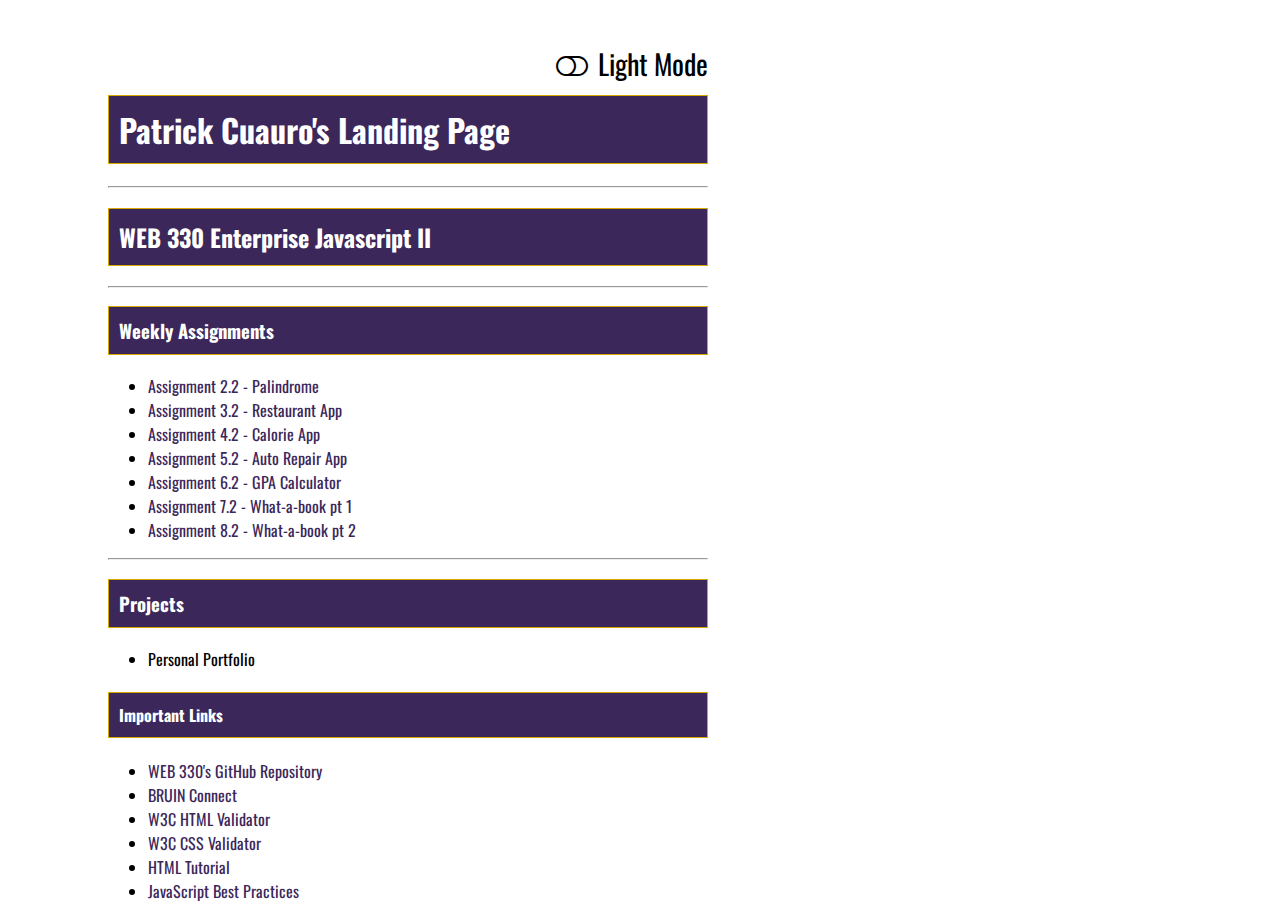
<file: index.html>
<!--
    ==============================================
    ;   Title: Index.html
    ;   Author: Richard Krasso
    ;   Date: 01 05 2023
    ;   Modified by: Patrick Cuauro
    ;   Description: Landing page WEB330
    ==============================================
    -->
<!DOCTYPE html>
<html lang="en">

<head>
  <meta charset="UTF-8" />
  <meta http-equiv="X-UA-Compatible" content="IE=edge" />
  <meta name="viewport" content="width=device-width, initial-scale=1.0" />
  <!--Title of the page-->
  <title>WEB 330 – Enterprise JavaScript II</title>
  <!--Linked Styles including Google Fonts -->
  <!-- CDN Stylesheets -->
  <link rel="stylesheet" href="https://fonts.googleapis.com/css2?family=Oswald:wght@300;400;500;700&display=swap" />
  <link rel="stylesheet" href="https://cdnjs.cloudflare.com/ajax/libs/font-awesome/4.7.0/css/font-awesome.min.css" />
  <script type="application/javascript" src="theme.js"></script>

  <link rel="stylesheet" href="site.css" />
  <link rel="stylesheet" href="theme.css" />
  <link rel="preconnect" href="https://fonts.googleapis.com" />
  <link rel="preconnect" href="https://fonts.gstatic.com" crossorigin />
  <link href="https://fonts.googleapis.com/css2?family=Oswald:wght@300;400;500;700&display=swap" rel="stylesheet" />
</head>

<body class="light-theme">
  <div id="container">
    <i onclick="toggleMode(this)" id="icon-mode" class="fa fa-toggle-off pull-right" style="font-size: 28px"><span
        id="icon-text"></span></i>
    <br />
    <h1>Patrick Cuauro's Landing Page</h1>
    <hr />
    <h2>WEB 330 Enterprise Javascript II</h2>
    <hr>
    <h3>Weekly Assignments</h3>
    <ul>
      <li>
        <a href="week-2/cuauro-palindrome.html">Assignment 2.2 - Palindrome</a>
      </li>
      <li>
        <a href="week-3/cuauro-restaurant.html">Assignment 3.2 - Restaurant App</a>
      </li>
      <li><a href="week-4/cuauro-calorie.html">Assignment 4.2 - Calorie App</a></li>
      <li><a href="week-5/cuauro-bobs-auto-repair.html">Assignment 5.2 - Auto Repair App</a></li>
      <li><a href="week-6/cuauro-gpa-calculator.html">Assignment 6.2 - GPA Calculator</a></li>
      <li><a href="week-7/cuauro-whatabook1.html"> Assignment 7.2 - What-a-book pt 1</li>
      <li><a href="week-8/cuauro-whatabook2.html">Assignment 8.2 - What-a-book pt 2</a></li>
    </ul>
    <hr />
    <h3>Projects</h3>
    <ul>
      <li><a href="https://pcuauronava.github.io/portfolio/index.html"></a> Personal Portfolio</li>
    </ul>
    <h4>Important Links</h4>
    <ul>
      <li>
        <a href="https://github.com/buwebdev/web-330">WEB 330's GitHub Repository</a>
      </li>
      <li><a href="https://bruinconnect.bellevue.edu/">BRUIN Connect</a></li>
      <li><a href="https://validator.w3.org/">W3C HTML Validator</a></li>
      <li>
        <a href="http://jigsaw.w3.org/css-validator/">W3C CSS Validator</a>
      </li>
      <li><a href="https://www.w3schools.com/html/">HTML Tutorial</a></li>
      <li>
        <a href="https://www.w3schools.com/js/js_best_practices.asp">JavaScript Best Practices</a>
      </li>
    </ul>
  </div>
  <script src="theme.js"></script>
</body>

</html>
</file>
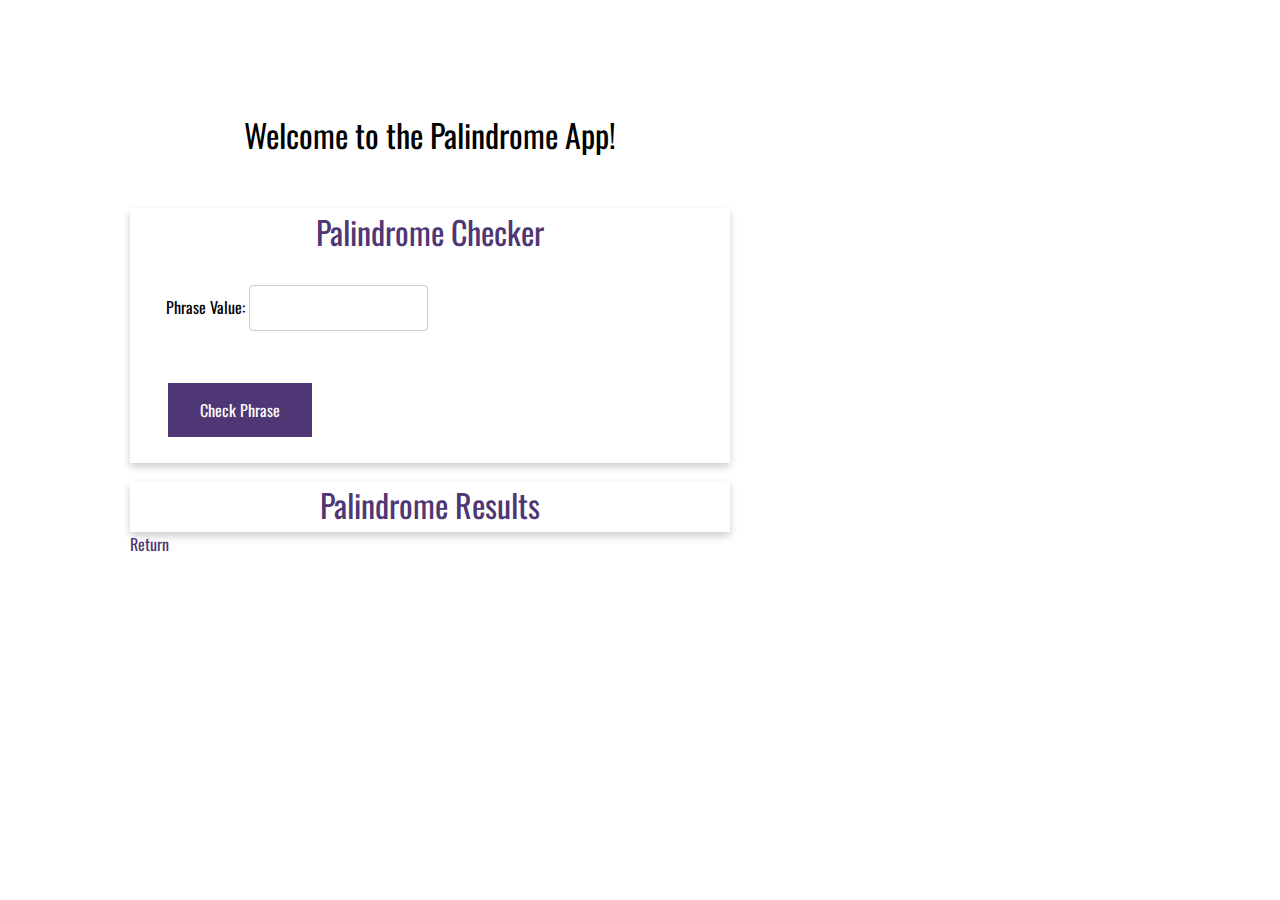
<file: week-2/cuauro-palindrome.html>
<!--
    ==============================================
    ;   Title: cuauro-palindrome.html
    ;   Author: Richard Krasso
    ;   Date: 01 11 2023
    ;   Modified by: Patrick Cuauro
    ;   Description: Palindrome App
    ==============================================
    -->
<!DOCTYPE html>
<html lang="en">
  <head>
    <meta charset="UTF-8" />
    <meta http-equiv="X-UA-Compatible" content="IE=edge" />
    <meta name="viewport" content="width=device-width, initial-scale=1.0" />
    <!--Title of the page-->
    <title>WEB 330 – Enterprise JavaScript II</title>
    <!--Linked Styles including Google Fonts -->
    <!-- CDN Stylesheets -->
    <link
      rel="stylesheet"
      href="https://fonts.googleapis.com/css2?family=Oswald:wght@300;400;500;700&display=swap"
    />
    <link
      rel="stylesheet"
      href="https://cdnjs.cloudflare.com/ajax/libs/font-awesome/4.7.0/css/font-awesome.min.css"
    />

    <link rel="stylesheet" href="../global.css" />
    <link rel="stylesheet" href="../theme.css" />
    <link rel="stylesheet" href="../site.css" />
    <link rel="preconnect" href="https://fonts.googleapis.com" />
    <link rel="preconnect" href="https://fonts.gstatic.com" crossorigin />
    <link
      href="https://fonts.googleapis.com/css2?family=Oswald:wght@300;400;500;700&display=swap"
      rel="stylesheet"
    />
  </head>
  <body class="light-theme">
    <div id="container">
      <!-- <i
        onclick="toggleMode(this)"
        id="icon-mode"
        class="fa fa-toggle-off pull-right"
        style="font-size: 28px"
        ><span id="icon-text"></span
      ></i>
      <br /> -->
      <h1 class="app-header">Welcome to the Palindrome App!</h1>
      <!--Input value card-->
      <div id="firstCard">
        <div class="card">
          <div class="card-title">Palindrome Checker</div>
          <div class="card-content">
            <div class="form">
              <div class="form-field">
                <label for="textPhrase">Phrase Value:</label>
                <input
                  type="text"
                  class="input"
                  id="textPhrase"
                  name="textPhrase"
                />
              </div>
              <div class="form-field">
                <button class="btn btn-primary full-widht" id="btnCheckPhrase">
                  Check Phrase
                </button>
              </div>
            </div>
          </div>
        </div>
      </div>
      <!--build second card-->
      <div id="second-card">
        <div class="card">
          <div class="card-title">Palindrome Results</div>
          <div class="card-content">
            <div class="a" id="assign-results"></div>
            <div class="assign-results-text" id="assignResults"></div>
          </div>
        </div>
      </div>
      <!--changed the card. no need for the card for the return button-->
      <div id="return">
        <a href="../index.html" class="return-home">Return</a>
      </div>
    </div>
    <script src="cuauro-palindrome.js"></script>
    <!-- <script src="../theme.js"></script> -->
  </body>
</html>
</file>
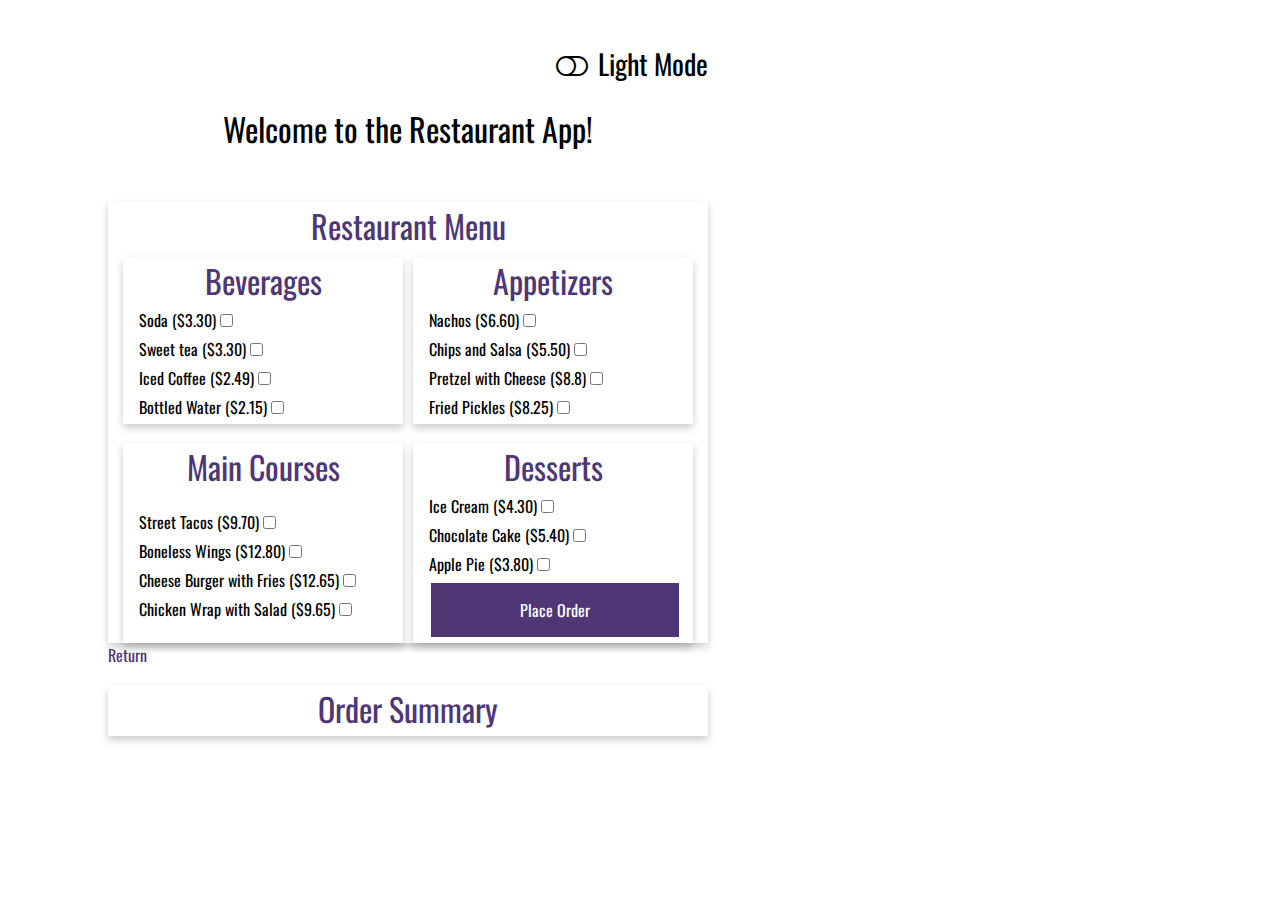
<file: week-3/cuauro-restaurant.html>
<!--
    ==============================================
    ;   Title: cuauro-restaurant.html
    ;   Author: Richard Krasso
    ;   Date: 01 17 2023
    ;   Modified by: Patrick Cuauro
    ;   Description: Restaurant App
    ==============================================
    -->
<!DOCTYPE html>
<html lang="en">
  <head>
    <meta charset="UTF-8" />
    <meta http-equiv="X-UA-Compatible" content="IE=edge" />
    <meta name="viewport" content="width=device-width, initial-scale=1.0" />
    <!--Title of the page-->
    <title>WEB 330 – Enterprise JavaScript II</title>
    <!--Linked Styles including Google Fonts -->
    <!-- CDN Stylesheets -->
    <link rel="stylesheet"
      href="https://fonts.googleapis.com/css2?family=Oswald:wght@300;400;500;700&display=swap"/>
    <link rel="stylesheet"
      href="https://cdnjs.cloudflare.com/ajax/libs/font-awesome/4.7.0/css/font-awesome.min.css"/>
    <link rel="stylesheet" href="../theme.css" />
    <link rel="stylesheet" href="../site.css" />
    <link rel="stylesheet" href="cuauro-restaurant.css" />
    <link rel="preconnect" href="https://fonts.googleapis.com" />
    <link rel="preconnect" href="https://fonts.gstatic.com" crossorigin />
    <link href="https://fonts.googleapis.com/css2?family=Oswald:wght@300;400;500;700&display=swap" rel="stylesheet"/>
  </head>
  <body class="light-theme">
    <div id="container">
      <i    onclick="toggleMode(this)" id="icon-mode"
            class="fa fa-toggle-off pull-right"
            style="font-size: 28px"><span id="icon-text"></span></i><br>
    <h1 class="app-header">Welcome to the Restaurant App!</h1>
    <div class="card">
      <div class="card-title">Restaurant Menu</div>
      <div class="card-grid" id="grid">
        <div class="card">
          <div class="card-title">Beverages</div>
          <div class="card-content" id="beverages">
            <label for="soda">Soda ($3.30)</label>
            <input type="checkbox"
              name="soda"
              class="input"
              id="soda"
              value="3.30"/>
              <br>
            <label for="tea">Sweet tea ($3.30)</label>
            <input type="checkbox"
              name="tea"
              class="input"
              id="tea"
              value="3.30"/>
              <br>
            <label for="coffee">Iced Coffee ($2.49)</label>
            <input type="checkbox"
              name="coffee"
              class="input"
              id="coffee"
              value="2.49"/>
              <br>
            <label for="water">Bottled Water ($2.15)</label>
            <input type="checkbox"
              name="water"
              class="input"
              id="water"
              value="2.15"/>
          </div>
        </div>
        <div class="card">
          <div class="card-title">Appetizers</div>
          <div class="card-content" id="appetizers">
            <label for="nachos">Nachos ($6.60)</label>
                <input type="checkbox"
                  name="nachos"
                  class="input"
                  id="nachos"
                  value="6.60"/>
                <br>
                <label for="chips">Chips and Salsa ($5.50)</label>
                <input type="checkbox"
                  name="chips"
                  class="input"
                  id="chips"
                  value="5.50"/>
                <br>
                <label for="pretzel">Pretzel with Cheese ($8.8)</label>
                <input type="checkbox"
                  name="pretzel"
                  class="input"
                  id="pretzel"
                  value="8.8"/>
                <br>
                <label for="pickles">Fried Pickles ($8.25)</label>
                <input type="checkbox"
                  name="pickles"
                  class="input"
                  id="pickles"
                  value="8.25"/>
          </div>
          </div>
          <div class="card">
            <div class="card-title">Main Courses</div>
            <div class="card-content" id="main-courses">
                <label for="tacos">Street Tacos ($9.70)</label>
                <input type="checkbox"
                  name="tacos"
                  class="input"
                  id="tacos"
                  value="9.70"/>
                <br>
                <label for="wings">Boneless Wings ($12.80)</label>
                <input type="checkbox"
                  name="wings"
                  class="input"
                  id="wings"
                  value="12.80"/>
                <br>
                <label for="burger">Cheese Burger with Fries ($12.65)</label>
                <input type="checkbox"
                  name="burger"
                  class="input"
                  id="burger"
                  value="12.65"/>
                <br>
                <label for="wrap">Chicken Wrap with Salad ($9.65)</label>
                <input type="checkbox"
                  name="wrap"
                  class="input"
                  id="wrap"
                  value="9.65"/>
            </div>
          </div>
          <div class="card">
            <div class="card-title">Desserts</div>
            <div class="card-content" id="desserts">
              
                <label for="ice-cream">Ice Cream ($4.30)</label>
                <input
                  type="checkbox"
                  name="ice-cream"
                  class="input"
                  id="ice-cream"
                  value="4.30"
                />
                <br>
                <label for="cake">Chocolate Cake ($5.40)</label>
                <input
                  type="checkbox"
                  name="cake"
                  class="input"
                  id="cake"
                  value="5.40"
                />
                <br>
                <label for="pie">Apple Pie ($3.80)</label>
                <input
                  type="checkbox"
                  name="pie"
                  class="input"
                  id="pie"
                  value="3.80"
                />
                <br>
                <button class="btn btn-primary full-width" id="btnOrder">Place Order</button>
              
              
              
            </div>
          </div>
        </div>
    </div>
      <a href="../index.html" class="return-home">Return</a>
      <div class="card">
        <div class="card-title">Order Summary</div>
        <div class="card-content assign-results-text" id="order-total"></div>
      </div>      
    </div>
    <script src="../theme.js"></script>
    <script type="module" src="product.js"></script>
    <script type="module"> import { Bill,Beverage,Appetizer,MainCourse,Dessert } from "./index.js";
    btnOrder.addEventListener("click", checkerBoxes);
    function checkerBoxes(){
      const beveragesEl = document.getElementById("beverages");
      const beverages = beveragesEl.getElementsByTagName("input");
      const appetizersEl = document.getElementById("appetizers");
      const appetizers = appetizersEl.getElementsByTagName("input");
      const mainCoursesEl = document.getElementById("main-courses");
      const mainCourses = mainCoursesEl.getElementsByTagName("input");
      const dessertsEl = document.getElementById("desserts");
      const desserts = dessertsEl.getElementsByTagName("input");
      let bill = new Bill();
      for (let beverage of beverages) {
        if (beverage.checked) {
          bill.addBeverage(new Beverage(beverage.name, beverage.value));
        }
      }
      for (let appetizer of appetizers) {
        if (appetizer.checked) {
          bill.addAppetizer(new Appetizer(appetizer.name, appetizer.value));
        }
      }
      for (let mainCourse of mainCourses) {
        if (mainCourse.checked) {
          bill.addMainCourse(new MainCourse(mainCourse.name, mainCourse.value));
        }
      }
      for (let dessert of desserts) {
        if (dessert.checked) {
          bill.addDessert(new Dessert(dessert.name, dessert.value));
        }
      }
      let total = bill.getTotal()
      let roundedTotal = total.toFixed(2);
      document.getElementById("order-total").innerHTML = "Your Order Total is" + " $" + roundedTotal
    }
    </script>
  </body>
</html>
</file>
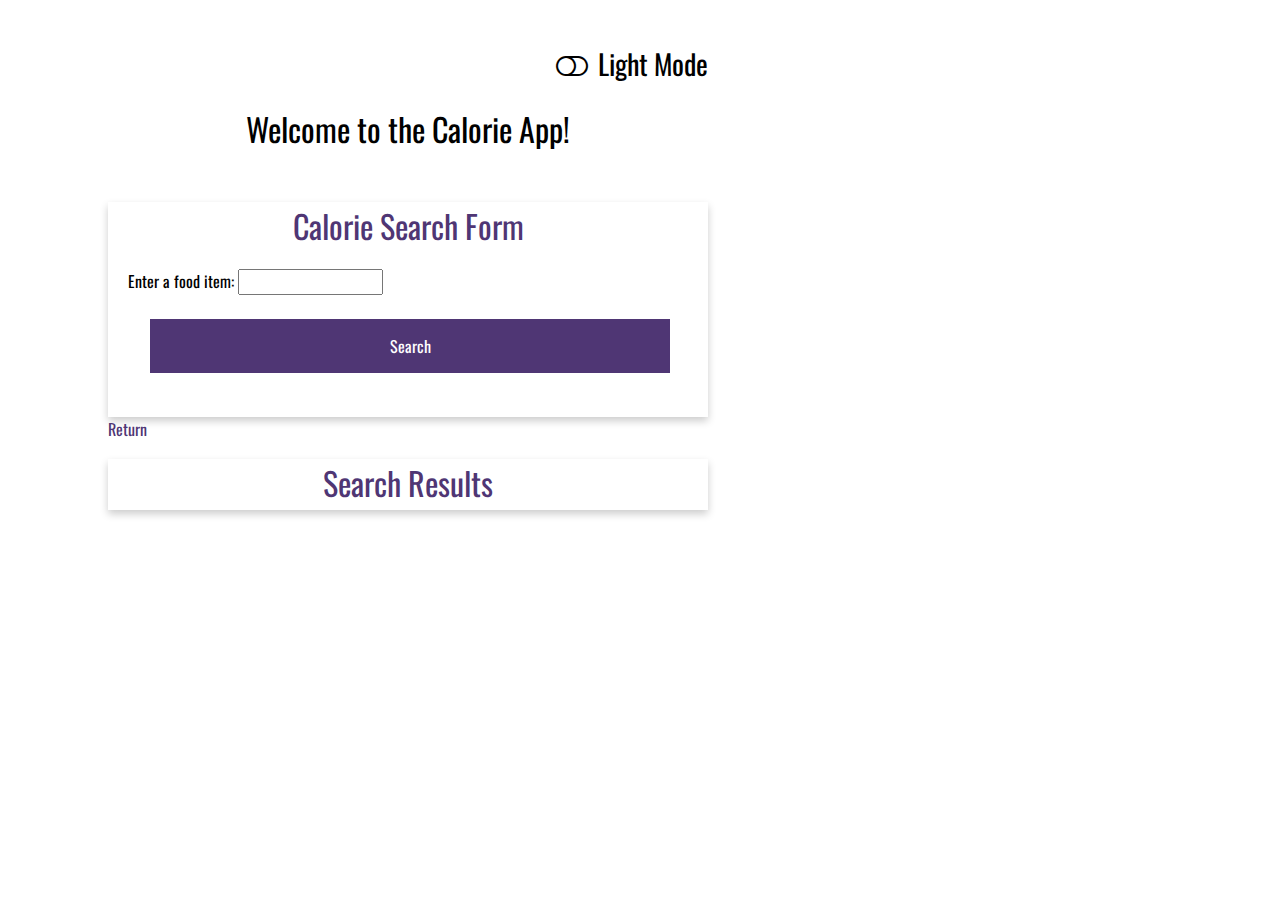
<file: week-4/cuauro-calorie.html>
<!--
    ==============================================
    ;   Title: cuauro-restaurant.html
    ;   Author: Richard Krasso
    ;   Date: 01 23 2023
    ;   Modified by: Patrick Cuauro
    ;   Description: Calorie App
    ==============================================
    -->
<!DOCTYPE html>
<html lang="en">

<head>
    <meta charset="UTF-8" />
    <meta http-equiv="X-UA-Compatible" content="IE=edge" />
    <meta name="viewport" content="width=device-width, initial-scale=1.0" />
    <!--Title of the page-->
    <title>WEB 330 – Enterprise JavaScript II</title>
    <!--Linked Styles including Google Fonts -->
    <!-- CDN Stylesheets -->
    <link rel="stylesheet" href="https://fonts.googleapis.com/css2?family=Oswald:wght@300;400;500;700&display=swap" />

    <link rel="stylesheet" href="https://cdnjs.cloudflare.com/ajax/libs/font-awesome/4.7.0/css/font-awesome.min.css" />
    <link rel="stylesheet" href="../theme.css" />
    <link rel="stylesheet" href="../site.css" />
    <link rel="stylesheet" href="cuauro-calorie.css" />
    <link rel="preconnect" href="https://fonts.googleapis.com" />
    <link rel="preconnect" href="https://fonts.gstatic.com" crossorigin />
    <link href="https://fonts.googleapis.com/css2?family=Oswald:wght@300;400;500;700&display=swap" rel="stylesheet" />
</head>

<body class="light-theme">
    <div id="container">
        <i onclick="toggleMode(this)" id="icon-mode" class="fa fa-toggle-off pull-right" style="font-size: 28px"><span
                id="icon-text"></span></i><br>
        <!-- step 1 -->
        <h1 class="app-header">Welcome to the Calorie App!</h1>
        <div class="card">
            <!-- step 2 -->
            <div class="card-title">Calorie Search Form</div>
            <!-- step 3 -->
            <div class="form-field">
                <!-- step 4 -->
                <label for="txtFoodItem">Enter a food item:</label>
                <input type="text" name="food-item" id="txtFoodItem">
                <!-- step 5 -->
                <span id="foodList"></span>
                <!-- step 6 -->
                <div class="form-field">
                    <button class="btn btn-primary full-width" id="btnSearch">Search</button>
                </div>
            </div>
        </div>
        <!-- step 7 -->
        <a href="../index.html" class="return-home">Return</a>
        <!-- step 8 -->
        <div class="card">
            <div class="card-title">Search Results</div>
            <div id="searchResults" class="card-content">
            </div>
        </div>
    </div>
    <script type="module">
        // step a html
        // import functions from files
        // remember to use "{}" to import and specific function
        import { CalorieConverter } from "./calorie-converter.js";
        import FoodModel from "./food-model.js";

        //vanilla JS requires que function to be outside of the button!!!
        btnSearch.addEventListener("click", function () {
            //variable declarations in this scope
            let txtFoodItemEl = document.getElementById("txtFoodItem").value;
            //set the results to lower case and then assign them to the foods
            let foods = CalorieConverter.find(txtFoodItemEl.toLowerCase());

            //table dynamic construction
            let lunch = "<table><tr><th>Name</th><th>Calories</th></tr>";
            let dinner = "</table>";
            let fullMeal = "";
            for (const meal of foods) {
                //the string is build among
                lunch = lunch + "<tr><td>" + meal.name + "</td>" + "<td>" + meal.calories + "</td></tr>";
            };
            fullMeal = lunch + dinner;
            document.getElementById("searchResults").innerHTML = fullMeal;
        });
        let input = document.getElementById("txtFoodItem");
        input.addEventListener("keypress", function (event) {
            if (event.key === "Enter") {
                event.preventDefault();
                document.getElementById("btnSearch").click();
            }
        });
    </script>
    <script src="/theme.js"></script>
</body>

</html>
</file>
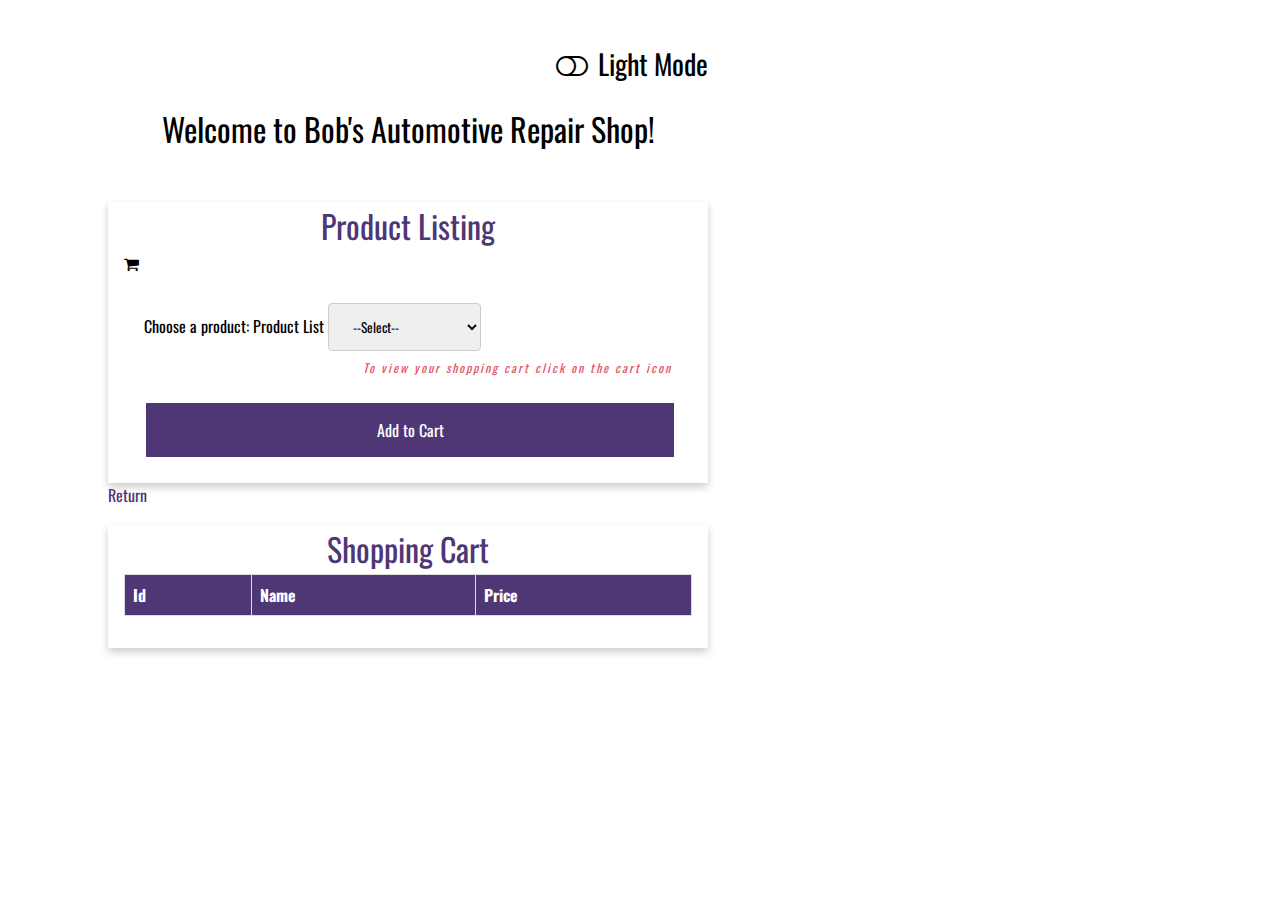
<file: week-5/cuauro-bobs-auto-repair.html>
<!--
    ==============================================
    ;   Title: cuauro-bobs-auto-repair.html
    ;   Author: Richard Krasso
    ;   Date: 01 30 2023
    ;   Modified by: Patrick Cuauro
    ;   Description: Auto repair shop app
    ==============================================
    -->
<!DOCTYPE html>
<html lang="en">

<head>
    <meta charset="UTF-8" />
    <meta http-equiv="X-UA-Compatible" content="IE=edge" />
    <meta name="viewport" content="width=device-width, initial-scale=1.0" />
    <!--Title of the page-->
    <title>WEB 330 – Enterprise JavaScript II</title>
    <!--Linked Styles including Google Fonts -->
    <!-- CDN Stylesheets -->
    <link rel="stylesheet" href="https://fonts.googleapis.com/css2?family=Oswald:wght@300;400;500;700&display=swap" />

    <link rel="stylesheet" href="https://cdnjs.cloudflare.com/ajax/libs/font-awesome/4.7.0/css/font-awesome.min.css" />
    <link rel="stylesheet" href="../theme.css" />
    <link rel="stylesheet" href="../site.css" />
    <link rel="stylesheet" href="cuauro-bobs-auto-repair.css" />
    <link rel="preconnect" href="https://fonts.googleapis.com" />
    <link rel="preconnect" href="https://fonts.gstatic.com" crossorigin />
    <link href="https://fonts.googleapis.com/css2?family=Oswald:wght@300;400;500;700&display=swap" rel="stylesheet" />
</head>

<body class="light-theme">
    <div id="container">
        <i onclick="toggleMode(this)" id="icon-mode" class="fa fa-toggle-off pull-right" style="font-size: 28px"><span
                id="icon-text"></span></i><br>
        <!-- step 1 -->
        <h1 class="app-header">Welcome to Bob's Automotive Repair Shop!</h1>
        <div class="card">
            <!-- step 2 -->
            <div class="card-title">Product Listing</div>
            <div class="card-content">
                <!--   step 3 -->

                <div id="cart-component" style="align-content: center">
                    <span id="cartIcon" class="fa fa-shopping-cart"></span>
                </div>

                <!-- step 4 -->
                <div class="form-field">
                    Choose a product:
                    <!-- step 5 -->
                    <label for="product">Product List</label>
                    <select id="productList" class="drop-down-menu">
                        <option name="select" value="Select">--Select--</option>
                        <option name="Oil Change" value="19.99">Oil Change</option>
                        <option name="Filter Replacement" value="18.44">Filter Replacement</option>
                        <option name="Wiper Fluid Refill" value="9.99">Wiper Fluid Refill</option>
                    </select>
                    <!-- step 6 -->
                    <i id="cart-message">To view your shopping cart click on the cart icon</i>
                </div>
                <div class="form-field">
                    <!-- step 7 -->
                    <button class="btn btn-primary full-width" id="btnAddProduct">Add to Cart</button>
                </div>

            </div>
        </div>
        <!-- step 8 -->
        <a href="../index.html" class="return-home">Return</a>
        <div class="card">
            <!-- step 9 -->
            <div class="card-title">Shopping Cart</div>
            <div class="card-content">
                <!-- step 10 -->
                <!-- make sure this is ok -->
                <table id="shoppingCart">
                    <tr>
                        <th>Id</th>
                        <th>Name</th>
                        <th>Price</th>
                    </tr>
                </table>
            </div>
        </div>
    </div>
    <!-- <button class="btn btn-primary" id="btnTest" onclick="testDefMethod()">Add to Cart</button> -->
    <!-- link the theme control snippet from theme.js  -->
    <script src="../theme.js"></script>

    <script type="module">


        // page 5 a) add import statements for the Product and ShoppingCart classes

        import { Product } from "./product.js"
        import { ShoppingCart } from "./shopping-cart.js"

        // Instantiate (define a instance of the class ShoppingCart) a new shoppingCart object and assign it to a variable named shoppingCart 
        let shoppingCart = new ShoppingCart();

        // add an action to the add product button that insert the object to the array inside ShoppingCart.products
        // and return the number of the object stored in it and place it next to the icon



        //Trigger//
        btnAddProduct.addEventListener("click", function () {

            // take the information from the select menu 
            let infoProductPrice = productList.options[productList.selectedIndex].value;
            let infoProductName = productList.options[productList.selectedIndex].text;

            // add the capability to check if the value is different from "select"
            if (infoProductPrice === "Select") {
                alert("Select an article from the menu");
                //stop if select is selected
                stop;
                // return a confirmation if an item is selected
            } else {
                alert(infoProductName + " " + "was added to the cart!")
            };

            // use this information to create an instance of a product (object)
            //this should create an object with the parameters id, name and price
            let newProduct = new Product("", infoProductName, infoProductPrice);
            console.log(newProduct);

            // add this product to the memory (array) invoking the function inside the class cart component  

            shoppingCart.add(newProduct);


            // update the icon count with the function connected Callback to insert the data inside the bootstrap icon
            document.getElementById("cartIcon").innerHTML = shoppingCart.count().toString();

            // reset the value of the select menu to avoid entering the same value twice
            document.getElementById("productList").value = "Select";


        });

        // add function when the icon of the cart is pressed to show the table with the products
        // Register an onclick event for the cartIcon element (see Exhibit C, item 3). 

        //Trigger//
        cartIcon.addEventListener("click", function () {
            //this variable is 
            let tableValues = "<table><tr><th>ID</th><th>Name</th><th>Price</th></tr>";
            //create a dynamic table to insert the values
            //this is going to be inserted in the page: 
            let productsDisplay = "";

            //this is for display the table
            for (let product of shoppingCart.products) {
                console.log(product)
                productsDisplay += `<tr><td>${product.id}</td><td>${product.name}</td><td>${product.price}</td></tr></table>`
            }
            document.getElementById("shoppingCart").innerHTML = tableValues + productsDisplay;


        });
    </script>
</body>

</html>
</file>
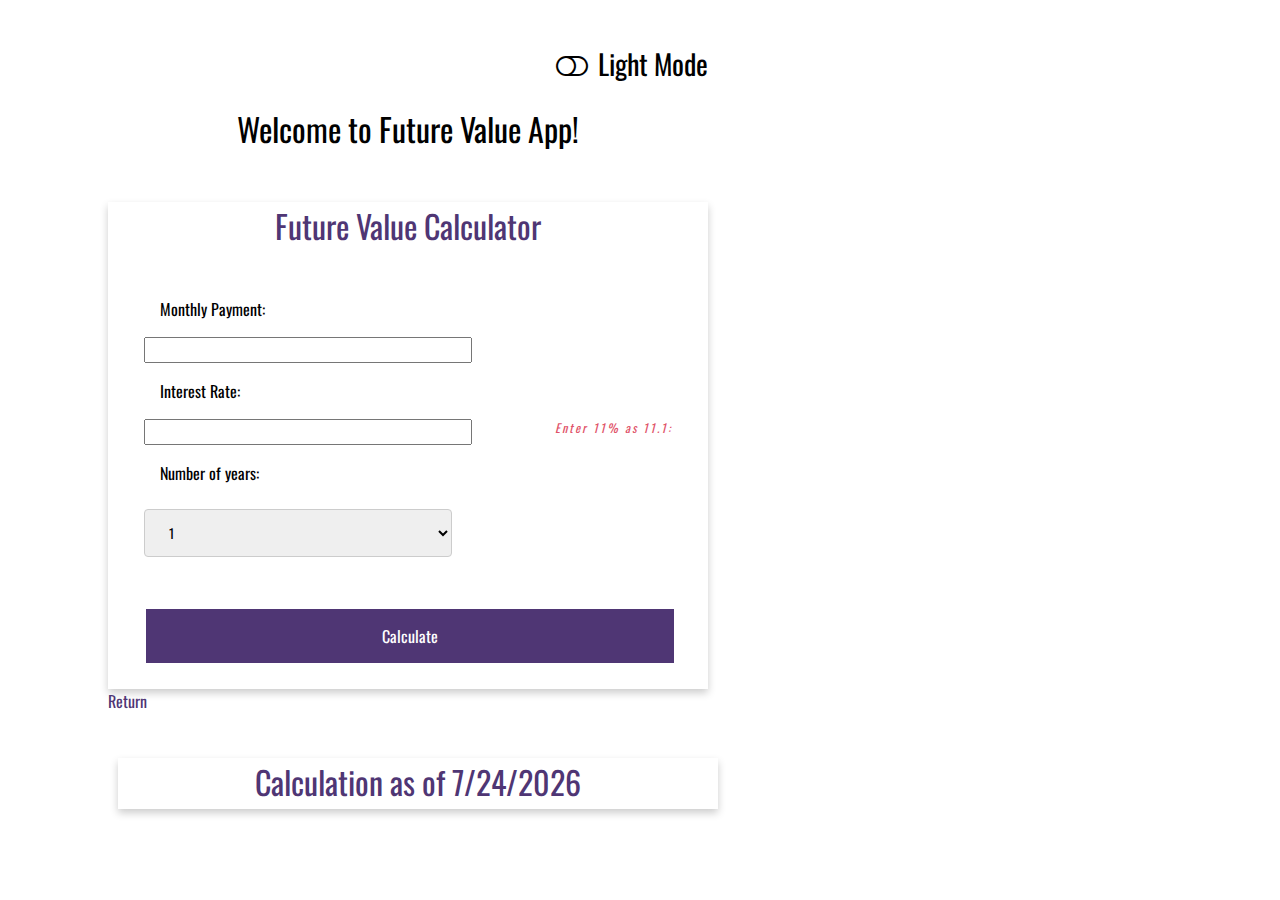
<file: week-6/cuauro-future-value.html>
<!--
    ==============================================
    ;   Title: cuauro-future-value.html
    ;   Author: Richard Krasso
    ;   Date: 02 06 2023
    ;   Modified by: Patrick Cuauro
    ;   Description: Future Value App
    ==============================================
    -->
<!DOCTYPE html>
<html lang="en">

<head>
    <meta charset="UTF-8" />
    <meta http-equiv="X-UA-Compatible" content="IE=edge" />
    <meta name="viewport" content="width=device-width, initial-scale=1.0" />
    <!--Title of the page-->
    <title>WEB 330 – Enterprise JavaScript II</title>
    <!--Linked Styles including Google Fonts -->
    <!-- CDN Stylesheets -->
    <link rel="stylesheet" href="https://fonts.googleapis.com/css2?family=Oswald:wght@300;400;500;700&display=swap" />

    <link rel="stylesheet" href="https://cdnjs.cloudflare.com/ajax/libs/font-awesome/4.7.0/css/font-awesome.min.css" />
    <!-- included by professor instructions -->
    <link rel="stylesheet" href="../flex-layout.css" />
    <link rel="stylesheet" href="../theme.css" />
    <link rel="stylesheet" href="../site.css" />
    <link rel="stylesheet" href="cuauro-future-value.css" />
    <link rel="preconnect" href="https://fonts.googleapis.com" />
    <link rel="preconnect" href="https://fonts.gstatic.com" crossorigin />
    <link href="https://fonts.googleapis.com/css2?family=Oswald:wght@300;400;500;700&display=swap" rel="stylesheet" />
</head>

<body class="light-theme">
    <div id="container">
        <i onclick="toggleMode(this)" id="icon-mode" class="fa fa-toggle-off pull-right" style="font-size: 28px"><span
                id="icon-text"></span></i><br>
        <!-- step 1 -->
        <h1 class="app-header">Welcome to Future Value App!</h1>
        <div class="card">
            <!-- step 2 -->
            <div class="card-title">Future Value Calculator</div>
            <div class="row">
                <div id="errorLog" class="danger col-12"></div>
            </div>
            <div class="card-content">
                <div class="form">
                    <div class="form-field">
                        <label for="txtMonthlyPayment" class="form-label col-5">
                            <!-- look for form-label class -->
                            Monthly Payment:
                        </label>
                        <input type="text" id="txtMonthlyPayment" class="col-7">
                        <label for="interestRate" class="form-label col-5">Interest Rate:</label>
                        <input type="text" id="txtYearlyRate" class="col-7">
                        <i class="danger">Enter 11% as 11.1:</i>
                        <label for="numberYears" class="form-label col-5">Number of years:</label>
                        <select name="listNumOfYears" id="listNumOfYears" class="drop-down-menu col-7">
                            <option value="1">1</option>
                            <option value="2">2</option>
                            <option value="3">3</option>
                            <option value="4">4</option>
                            <option value="5">5</option>
                            <option value="6">6</option>
                            <option value="7">7</option>
                            <option value="8">8</option>
                            <option value="9">9</option>
                            <option value="10">10</option>
                        </select>
                    </div>
                    <div class="form-field">
                        <button class="btn btn-primary full-width" id="btnCalculate">
                            Calculate
                        </button>
                    </div>
                </div>
            </div>
        </div>
        <a href="../index.html" class="return-home">Return</a>
        <div class="assign-container">
            <div class="assign-content">
                <div class="card">
                    <div class="card-title">Calculation as of <span id="today"></span>
                    </div>
                    <div class="card-content" id="futureValue">
                    </div>
                </div>
            </div>
        </div>
    </div>
    <script src="../theme.js"></script>
    <script type="module">
        // import statements
        import { FinanceCalculator } from "./finance-calculator.js";
        import { Validator } from "./validator.js";


        // set today span to current date
        document.getElementById("today").innerHTML =
            new Date().toLocaleDateString("en-US");

        // register onclick event for btnCalculate
        document.getElementById("btnCalculate").onclick = function () {
            // get monthly payment value
            const monthlyPayment =
                document.getElementById("txtMonthlyPayment").value;
            // get interest rate value
            const rate = document.getElementById("txtYearlyRate").value;
            // get number of years
            const years = document.getElementById("listNumOfYears").value;
            // get errorLog element
            const errorLogEl = document.getElementById("errorLog");

            // create new object of Validator for monthly payment field
            const monthlyPaymentValidator = new Validator(
                "Monthly Payment",
                monthlyPayment
            );
            // add validators to the monthly payment field
            monthlyPaymentValidator.addRequiredField();
            monthlyPaymentValidator.addRequiredFloatField();
            monthlyPaymentValidator.addFloatMinField(100);

            // create new object of Validator for interest rate field
            const rateValidator = new Validator("Interest Rate", rate);
            // add validators for interest rate field
            rateValidator.addRequiredField();
            rateValidator.addRequiredFloatField();
            rateValidator.addFloatMaxField(100);

            // create empty array to store error messages
            const errorLog = [];

            // call validate function on monthlyPaymentValidator
            if (!monthlyPaymentValidator.validate()) {
                // if false, push error message to errorLog
                for (let message of monthlyPaymentValidator.messages) {
                    errorLog.push(message);
                }
            }
            // call validate function on rateValidator
            if (!rateValidator.validate()) {
                // if false, push error message to errorLog
                for (let message of rateValidator.messages) {
                    errorLog.push(message);
                }
            }

            console.table(errorLog);

            // check if both input values pass validators
            if (monthlyPaymentValidator.validate() && rateValidator.validate()) {
                // if true
                // clear any current error messages
                errorLogEl.innerHTML = "";
                // call calculateFutureValue
                const futureValue = FinanceCalculator.calculateFutureValue(
                    monthlyPayment,
                    rate,
                    years
                );
                // display futureValue
                document.getElementById(
                    "futureValue"
                ).innerHTML = `The future value is ${FinanceCalculator.convertToCurrency(
                    futureValue
                )}`;
            } else {
                // if false
                // clear any current error messages
                errorLogEl.innerHTML = "";
                // build an unordered list for new error messages
                let errorLogMessage = `<ul>`;
                // iterate over error log and build a new list item for each message
                for (let message of errorLog) {
                    errorLogMessage += `<li>${message}</li>`;
                }
                // close unordered list
                errorLogMessage += `</ul>`;
                // display the error messages
                document.getElementById("errorLog").innerHTML = errorLogMessage;
            }
        };
    </script>
</body>

</html>
</file>
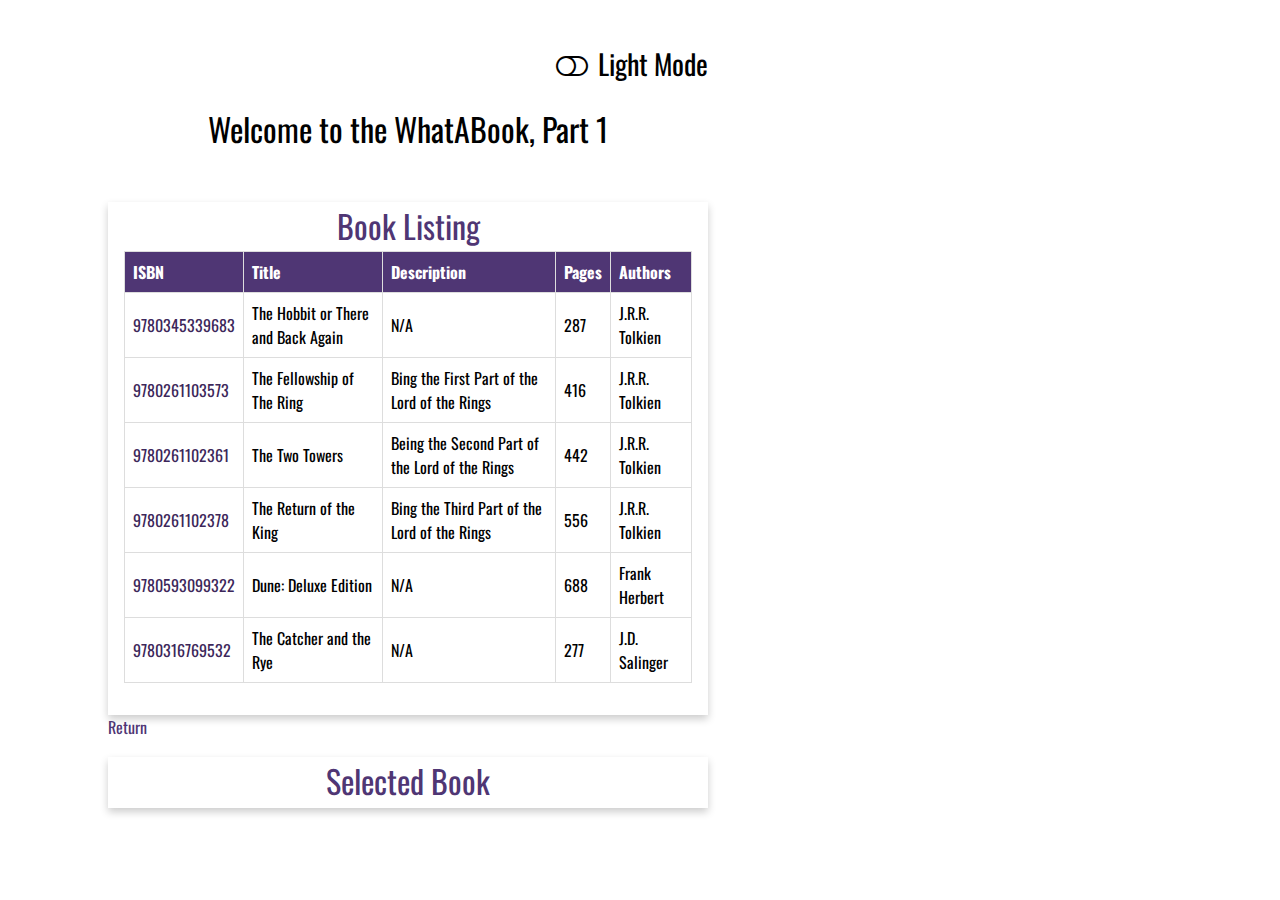
<file: week-7/cuauro-whatabook1.html>
<!--
    ==============================================
    ;   Title: cuauro-whatabook1.html
    ;   Author: Richard Krasso
    ;   Date: 02 13 2023
    ;   Modified by: Patrick Cuauro
    ;   Description: Whatabook1 app
    ==============================================
    -->
<!DOCTYPE html>
<html lang="en">

<head>
    <meta charset="UTF-8" />
    <meta http-equiv="X-UA-Compatible" content="IE=edge" />
    <meta name="viewport" content="width=device-width, initial-scale=1.0" />
    <!--Title of the page-->
    <title>WEB 330 – Enterprise JavaScript II</title>
    <!--Linked Styles including Google Fonts -->
    <!-- CDN Stylesheets -->
    <link rel="stylesheet" href="https://fonts.googleapis.com/css2?family=Oswald:wght@300;400;500;700&display=swap" />

    <link rel="stylesheet" href="https://cdnjs.cloudflare.com/ajax/libs/font-awesome/4.7.0/css/font-awesome.min.css" />
    <link rel="stylesheet" href="../theme.css" />
    <link rel="stylesheet" href="../site.css" />
    <link rel="preconnect" href="https://fonts.googleapis.com" />
    <link rel="preconnect" href="https://fonts.gstatic.com" crossorigin />
    <link href="https://fonts.googleapis.com/css2?family=Oswald:wght@300;400;500;700&display=swap" rel="stylesheet" />
</head>

<body class="light-theme">
    <div id="container">
        <i onclick="toggleMode(this)" id="icon-mode" class="fa fa-toggle-off pull-right" style="font-size: 28px"><span
                id="icon-text"></span></i><br>
        <!-- step 1 -->
        <h1 class="app-header">Welcome to the WhatABook, Part 1</h1>
        <div class="card">
            <div class="card-title">Book Listing</div>
            <div class="card-content" id="bookList">
                <!-- <p>test</p> -->
            </div>
        </div>
        <a href="../index.html" class="return-home">Return</a>
        <div class="card">
            <div class="card-title">Selected Book</div>
            <div class="card-content" id="selectedBook">
            </div>
        </div>
    </div>
    <script src="../theme.js"></script>
    <script type="module">
        // this asynchronous function shows the moment the page loads the DOM elements
        document.addEventListener('DOMContentLoaded', (event) => {
            console.log('DOM fully loaded and parsed');
        });


        let fileName = "./books.xml";
        // this asynchronous function returns the information from the xml file 
        fetch(fileName)
            .then((response) => {
                return response.text()
            })
            .then((data) => {
                // after being loaded the data is parsed and manipulated
                let domParser = new DOMParser();
                // this takes the data and extracts the text, initially the file
                // contained the header required from the professor requirements
                // but it needed to be removed to avoid receiving that data
                let xmlBooks = domParser.parseFromString(data, 'text/xml');
                loadBooks(xmlBooks);
                console.log(xmlBooks);
                // call this function to retrieve the data from the isbn linked
                //clicked after loaded on the list
                addIsbnClickEvents();

            });
        function loadBooks(xml) {
            // this function loads the data and bind it to a table header
            // previously established
            let tableData = '<table class="table" id="bookTable"><tr><th>ISBN</th><th>Title</th><th>Description</th><th>Pages</th><th>Authors</th></tr>';
            // this variable is the result of the use of the selection of the elements in the DOM with
            // the tag book on it, which bring the five books inside the data
            let books = xml.getElementsByTagName('book');
            let endTable = "</table>";
            for (let book of books) {
                //this loop will retrieve the elements in the DOM that contains the tags showed
                //isbn, title, description, pages and author to build the table dynamically
                let isbn = book.getElementsByTagName("isbn")[0].childNodes[0].nodeValue;
                let title = book.getElementsByTagName("title")[0].childNodes[0].nodeValue;
                let description = book.getElementsByTagName("description")[0].childNodes[0].nodeValue;
                let pages = book.getElementsByTagName("pages")[0].childNodes[0].nodeValue;
                let author = book.getElementsByTagName("author")[0].childNodes[0].nodeValue;
                tableData = tableData + `<tr><td data-value="ISBN"><a href="#" class="isbn-link">${isbn}</a></td><td data-value="Title">${title}</td><td data-value="Description">${description}</td><td data-value="Pages">${pages}</td><td data-value="Authors">${author}</td>`
            }
            document.getElementById("bookList").innerHTML = tableData + endTable;
        }
        function anchorClicked(e) {
            // this function will return the data of the clicked ISBN link previously
            // established on the dynamic table
            e.preventDefault();
            let self = this;
            let cell = self.parentElement;
            let row = cell.parentElement;
            let data = row.querySelectorAll("td");
            let bookData = `<ul style="list-style-type:none">`
            let bookEndData = `</ul>`;
            // this will retrieve the data of the clicked item and will fill up the selectedBook div
            for (let field of data) {
                bookData += `<li><b>${field.dataset.value}: </b>${field.innerText}</li>`
            }
            document.getElementById("selectedBook").innerHTML = bookData + bookEndData;
        };
        function addIsbnClickEvents() {
            // this function works together with the previous function to detect
            // the elements ISBN with the class isbn-link previously established on the dynamic table
            let viewButtons = document.querySelectorAll("#bookTable tbody .isbn-link");
            for (let index = 0; index < viewButtons.length; index++) {
                viewButtons[index].addEventListener("click", anchorClicked);
            }
        };
    </script>
</body>

</html>
</file>
<file: site.css>
/*
===========================================
; Title: Site.css
; Author: Professor Krasso
; Date: 01 05 2023
; Modified by: Patrick Cuauro
; Description: style sheet for Web-330
===========================================
*/
/*Included 01 05 2023*/
.app-header {
  text-align: center;
  font-weight: 400;
  border: none;
  color: inherit;
  background-color: inherit;
}
.return-home {
  color: #4f3674;
  text-decoration: none;
}
.return-home:hover {
  background-color: #d6a800;
  color: #4f3674;
}
.return-home:visited {
  color: #3c275a;
}
.form {
  display: inline-grid;
  grid-template-columns: auto;
}

.form-field {
  padding: 20px;
}
.full-width {
  width: 100%;
}

body {
  font-family: "Oswald", "Verdana", "Arial", sans-serif;
}
#container {
  margin-top: 50px;
  margin-left: 100px;
  margin-right: 100px;
  width: 600px;
}

#icon-mode:hover {
  cursor: pointer;
}

#icon-text {
  padding-left: 10px;
}

.pull-right {
  float: right;
}

h1,
h2,
h3,
h4 {
  background-color: #3c275a;
  color: white;
  border: 1px solid #d6a800;
  padding: 10px;
}

/*a {
  color: #453674;
  text-decoration: none;
}

a:hover {
  background-color: #d6a800;
  color: #453674;
}

a:visited {
  color: #3c275a;
}*/
/*Added per requirements WEB330*/

.assign-container {
  padding: 10px;
}
.assign-content {
  width: 600px;
  margin: 3% auto 0;
}
.assign-results-text {
  text-align: center;
  font-size: 28px;
}
</file>
<file: theme.css>
/*
===========================================
; Title: Theme.css
; Author: Professor Krasso
; Date: 01 05 2023
; Modified by: Patrick Cuauro
; Description: style sheet for Web-330.
===========================================
*/
/*Included 01 05 2023*/
.card {
  background-color: var(--card-background-color);
  box-shadow: 0 4px 8px 0 rgba(0, 0, 0, 0.2);
  transition: 0.3s;
  /* width: 600px; */
  width: 100%;
  grid-template-columns: auto;
  display: inline-grid;
  margin: 3% auto 0;
}
.card-title {
  color: var(--card-title-color);
  text-align: center;
  font-size: 2em;
  color: #4f3674;
  font-weight: 400;
}
.card-content {
  padding: 2px 16px;
}
.card:hover {
  box-shadow: 0 8px 16px 0 rgba(0, 0, 0, 0.2);
}
.btn {
  border: none;
  text-align: center;
  text-decoration: none;
  display: inline-block;
  font-size: 16px;
  margin: 4px 2px;
  cursor: pointer;
  padding: 15px 32px;
  color: #000;
}
.btn-primary {
  background-color: var(--btn-background-color);
  color: var(--btn-color);
}
.btn-primary:hover {
  background-color: var(--btn-hover-background-color);
  color: var(--btn-hover-color);
}
.input {
  padding: 12px 20px;
  margin: 8px 0;
  display: inline-block;
  border: 1px solid var(--input-border-color);
  border-radius: 4px;
  box-sizing: border-box;
}
.drop-down-menu {
  padding: 12px 20px;
  margin: 8px 0;
  display: inline-block;
  border: 1px solid var(--input-border-color);
  border-radius: 4px;
  box-sizing: border-box;
}

body.light-theme {
  --text-color: #000;
  --background-color: #fff;
  --anchor-color: #3c275a;
  --h1-background-color: #3c275a;
  --h1-border-color: #d6a800;
  --heading-background-color: #3c275a;
  --heading-color: #fff;
  --heading-border-color: #d6a800;
  --anchor-hover-color: #4f3674;
  --anchor-hover-background-color: #d6a800;
  --card-background-color: #fff;
  --card-title-color: #4f3674;
  --btn-background-color: #4f3674;
  --btn-color: #fff;
  --btn-hover-background-color: #d6a800;
  --btn-hover-color: #4f3674;
  --input-border-color: #ccc;
  /* step a week 4 assignment */
  --table-header-background-color:#4F3674;
  --table-header-color:#fff;
  --table-border-color:#ddd;
  --table-hover-background-color:#D6A800;
  --table-hover-color:#4F3674;
}

body.dark-theme {
  --text-color: #fafafa;
  --background-color: #303030;
  --anchor-color: #fff;
  --h1-background-color: #9c27b0;
  --h1-border-color: #9c27b0;
  --heading-background-color: #424242;
  --heading-color: #fff;
  --heading-border-color: #424242;
  --anchor-hover-color: #d176e1;
  --anchor-hover-background-color: #303030;
  --card-background-color: #424242;
  --card-title-color: #d176e1;
  --btn-background-color: #d176e1;
  --btn-color: #fff;
  --btn-hover-background-color: #7d4787;
  --btn-hover-color: #fff;
  --input-border-color: #303030;
  /* step b week 4 assignment */
  --table-header-background-color:#D176E1;
  --table-header-color:#fff;
  --table-border-color:#303030;
  --table-hover-background-color:#7D4787;
  --table-hover-color:#fff;

}
* {
  font-family: "Oswald", Verdana, Arial, sans-serif;
}

body {
  color: var(--text-color);
  background: var(--background-color);
}
a {
  color: var(--anchor-color);
  text-decoration: none;
}
a:hover {
  background-color: var(--anchor-hover-background-color);
  color: var(--anchor-hover-color);
}
h1 {
  color: var(--heading-color);
  background-color: var(--h1-background-color);
  padding: 10px;
  border: solid 1px var(--h1-border-color);
}
h2,
h3,
h4 {
  color: var(--heading-color);
  background-color: var(--heading-background-color);
  padding: 10px;
  border: solid 1px var(--heading-border-color);
}
/*step c*/
table {
  border-collapse: collapse;
  width: 100%;
  margin-bottom: 30px
}
table th {
  padding-top: 12px;
  padding-bottom: 12px;
  /*step d*/
  background-color: var(--table-header-background-color);
  color:var(--table-header-color);
}

table th, table td {
  /*step e*/
  border: 1px solid var(--table-border-color);
  padding: 8px;
  text-align:left;
}
/*step f*/
table tr:hover{
  background-color: var(--table-hover-background-color);
  color: var(--table-hover-color);
  cursor: pointer;
}
</file>
<file: global.css>
/**
==================================================
;   Title: Global.css
;   Author: Richard Krasso
;   Date: 01 05 2023
;   Modified by: Patrick Cuauro
;   Description: Global Styling for WEB330
================================================== 
 */
body {
  margin: 0;
  padding: 20px;
  font-family: "Oswald", Verdana, Arial, sans-serif;
}

header {
  background-color: #3c275a;
  color: #fff;
  padding: 20px;
  text-align: center;
}

h1 {
  font-weight: 400;
}

#navbar {
  overflow: hidden;
  background-color: #4f3674;
  border-bottom: 15px solid #d6a800;
}

#navbar a {
  float: left;
  display: block;
  color: #fff;
  text-align: center;
  padding: 14px 16px;
  text-decoration: none;
}

#navbar a:hover {
  background-color: #d6a800;
  color: #4f3674;
}

#container {
  padding: 10px;
}

footer {
  background-color: #4f3674;
  bottom: 0;
  width: 100%;
  position: fixed;
  left: 0;
}

footer p {
  color: #fff;
  font-weight: 400;
  float: right;
  padding-right: 10px;
  font-style: italic;
  font-size: 0.75em;
}

footer a {
  text-decoration: none;
  color: #fff;
}

footer a:hover {
  text-decoration: underline;
}
</file>
<file: week-3/cuauro-restaurant.css>
/*
===========================================
; Title: restaurant.css
; Author: Professor Krasso
; Date: 01 17 2023
; Modified by: Patrick Cuauro
; Description: style sheet restaurant
===========================================
*/
/* class included to display the items */
/* of the menu */
.card-grid {
    padding-left: 15px;
    display: grid;
    grid-template-columns: 280px 280px;
    column-gap: 10px;
    row-gap: 10px;
}
</file>
<file: week-4/cuauro-calorie.css>
/*
===========================================
; Title: cuauro-calorie.css
; Author: Professor Krasso
; Date: 01 23 2023
; Modified by: Patrick Cuauro
; Description: style sheet calorie app
===========================================
*/
/* step a */
#foodList {
    float: right;
    color: #df546a;
    font-size: 12px;
    letter-spacing: 2px;
}
</file>
<file: week-5/cuauro-bobs-auto-repair.css>
/*
===========================================
; Title: cuauro-bobs-auto-repair.css
; Author: Professor Krasso
; Date: 01 30 2023
; Modified by: Patrick Cuauro
; Description: style sheet Auto repair app
===========================================
*/
/* step a and b page 5  this styling is for the message under the select input */
#cart-message {
  float: right;
  color: #df546a;
  font-size: 12px;
  letter-spacing: 2px;
}
i:hover {
  cursor: pointer;
}
</file>
<file: week-6/cuauro-future-value.css>
/*
===========================================
; Title: cuauro-future-value.css
; Author: Professor Krasso
; Date: 02 06 2023
; Modified by: Patrick Cuauro
; Description: style sheet future app
===========================================
*/
.danger {
  float: right;
  color: #df546a;
  font-size: 12px;
  letter-spacing: 2px;
}
.form-label {
  display: inline-block;
  padding: 1rem;
}
</file>
<file: flex-layout.css>
/**
    Title: flex-layout.css
    Author: Professor Krasso
    Date: 2/4/2021
    Description: Styling to build a reusable flex layout; inspired by Bootstrap and Angular FlexLayout
    Sources:
        Bootstrap: https://github.com/twbs/bootstrap
        Angular FlexLayout: https://github.com/angular/flex-layout
 */

:root {
    --col-1: 8.33%;
    --col-2: 16.66%;
    --col-3: 25%;
    --col-4: 33.33%;
    --col-5: 41.66%;
    --col-6: 50%;
    --col-7: 58.33%;
    --col-8: 66.66%;
    --col-9: 75%;
    --col-10: 83.33%;
    --col-11: 91.66%;
    --col-12: 100%;
}

.container {
    margin-right: auto;
    margin-left: auto;
    width: 100%;
}

.row {
    box-sizing: border-box;
    display: flex;
    flex-wrap: wrap;
    margin-right: -0.5rem;
    margin-left: -0.5rem;
}

.row > * {
    box-sizing: border-box;
    flex-shrink: 0;
    width: 100%;
    max-width: 100%;
    margin-top: 10px;
}

.col-1,
.col-2,
.col-3,
.col-4,
.col-5,
.col-6,
.col-7,
.col-8,
.col-9,
.col-10,
.col-11,
.col-12 {
    flex: 0 0 auto;
    padding-right: .5rem;
    padding-left: .5rem;
}

.col-1 { width: var(--col-1); }
.col-2 { width: var(--col-2); }
.col-3 { width: var(--col-3); }
.col-4 { width: var(--col-4); }
.col-5 { width: var(--col-5); }
.col-6 { width: var(--col-6); }
.col-7 { width: var(--col-7); }
.col-8 { width: var(--col-8); }
.col-9 { width: var(--col-9); }
.col-10 { width: var(--col-10); }
.col-11 { width: var(--col-11); }
.col-12 { width: var(--col-12); }
</file>
